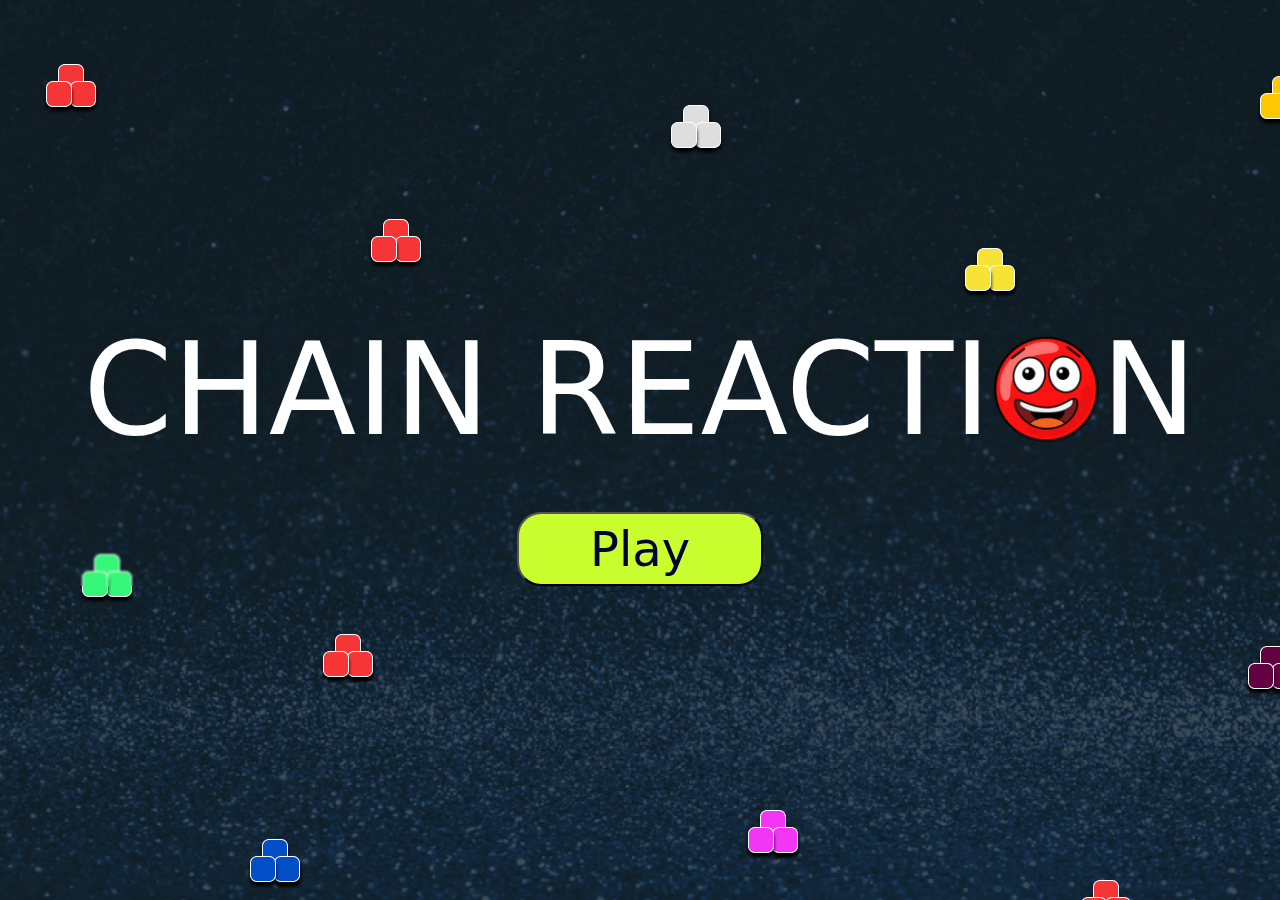
<file: index.html>
<!DOCTYPE html>
<html lang="en">
<head>
    <meta charset="UTF-8">
    <meta name="viewport" content="width=device-width, initial-scale=1.0">
    <link rel="preconnect" href="https://fonts.googleapis.com">
    <link rel="preconnect" href="https://fonts.gstatic.com" crossorigin>
    <link href="https://fonts.googleapis.com/css2?family=Irish+Grover&family=Italiana&display=swap" rel="stylesheet">
    <link rel="stylesheet" href="./firstPage.css" >
    <title>Chain Reaction</title>
</head>
<body>
    <div id="Container">
        <div id="logoBox">
            <p>CHAIN REACTI</p>
            <img id="ballImg" src="./redBall.png" />
            <p>N</p>
        </div>
        <button class="btn" onclick="nextPage()">Play</button>
    </div>

    <script>
        function nextPage(){
            window.location.href = "./menu.html"
        }
    </script>
</body>
</html>
</file>
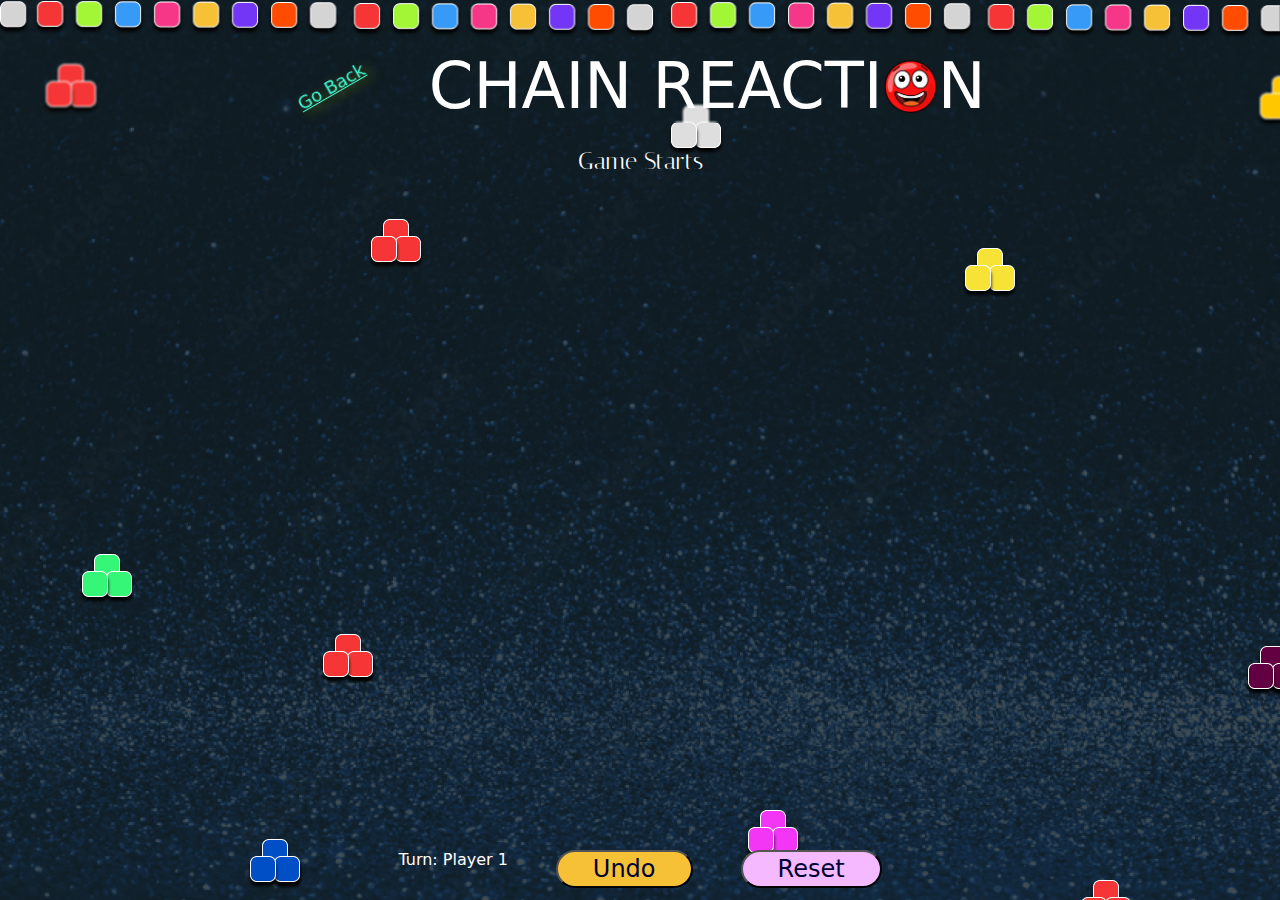
<file: game.html>
<!DOCTYPE html>
<html lang="en">
<head>
    <meta charset="UTF-8">
    <meta name="viewport" content="width=device-width, initial-scale=1.0">
    <link rel="preconnect" href="https://fonts.googleapis.com">
    <link rel="preconnect" href="https://fonts.gstatic.com" crossorigin>
    <link href="https://fonts.googleapis.com/css2?family=Irish+Grover&family=Italiana&family=Urbanist:ital,wght@0,100..900;1,100..900&display=swap" rel="stylesheet">
    <link rel="stylesheet" href="./gamePage.css" >
    <title>Chain Reaction</title>
</head>
<body>
    <nav></nav>
    <div id="Container">
            <div id="logoBox">
                <p id="BlinkingText" onclick="prevPage()">Go Back</p>
                <div id="logoContainer">
                    <p>CHAIN REACTI</p>
                    <img id="ballImg" src="./redBall.png" />
                    <p>N</p>
                </div>
            </div>
            <p id="gameInfo">Game Starts</p>
            <div id="gameBox">
             
            </div>
            <div id="btnbox">
                <p id="status">Turn: Player 1</p>
                <button class="btn" id="UndoBtn">Undo</button>
                <button class="btn" id="ResetBtn">Reset</button>
            </div>
    </div>
    <script src="./game.js"></script>
    <script>
        function nextPage(){
            window.location.href = "./game.html"
        }

        function prevPage(){
            window.location.href = "./menu.html"
        }
    </script>
</body>
</html>
</file>
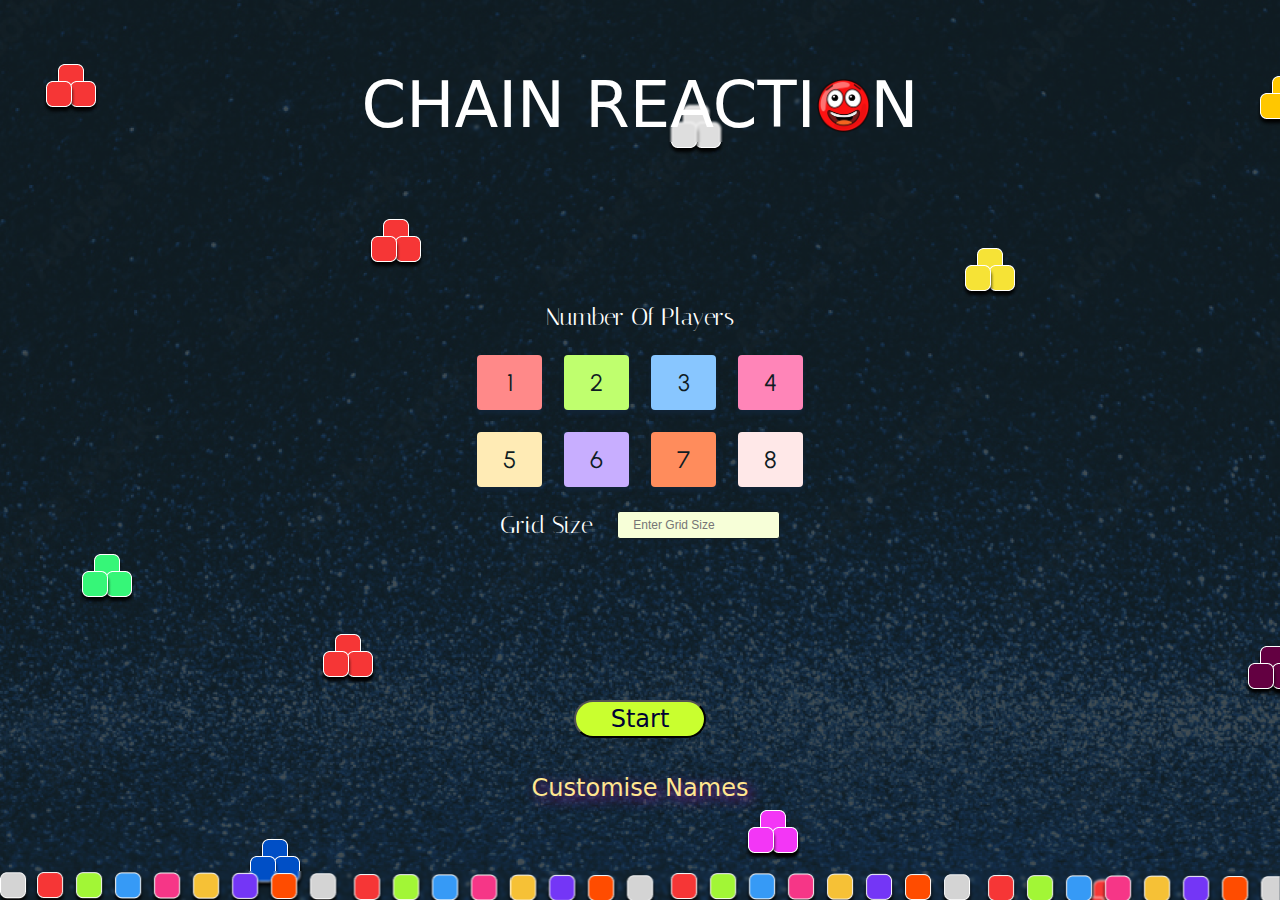
<file: menu.html>
<!DOCTYPE html>
<html lang="en">
<head>
    <meta charset="UTF-8">
    <meta name="viewport" content="width=device-width, initial-scale=1.0">
    <link rel="preconnect" href="https://fonts.googleapis.com">
    <link rel="preconnect" href="https://fonts.gstatic.com" crossorigin>
    <link href="https://fonts.googleapis.com/css2?family=Irish+Grover&family=Italiana&family=Urbanist:ital,wght@0,100..900;1,100..900&display=swap" rel="stylesheet">
    <link rel="stylesheet" href="./menuPage.css" >
    <title>Chain Reaction</title>
</head>
<body>
    <div id="Container">
            <div id="logoBox">
                <p>CHAIN REACTI</p>
                <img id="ballImg" src="./redBall.png" />
                <p>N</p>
            </div>
            <div id="menuBox">
                <p>Number Of Players</p>
                <div id="numberBoxContainer">
                    <div class="numBox">1</div>
                    <div class="numBox">2</div>
                    <div class="numBox">3</div>
                    <div class="numBox">4</div>
                    <div class="numBox">5</div>
                    <div class="numBox">6</div>
                    <div class="numBox">7</div>
                    <div class="numBox">8</div>
                </div>
                <div id="GridSizeBox">
                    <p>Grid Size</p>
                    <input id="gBox" type="number" min="6" max="15" placeholder="Enter Grid Size" >
                </div>
            </div>
            <div id="lastBox">
                <button class="btn" onclick="nextPage()">Start</button>
                <p id="BlinkingText">Customise Names</p>
            </div>
    </div>
    <footer>
        
    </footer>
    <script>
        const ColorArray = ["FF8989","BFFF6E","88C6FF","FF85B8","FFEBB5","C8AEFF","FF8C5C","FFE8E8"]
        let numBoxArray = document.querySelectorAll(".numBox");
        let n;

        numBoxArray.forEach((box,index)=>{
            box.style.backgroundColor = "#"+ColorArray[index];
            box.addEventListener("click",()=>{
                n = index+1;
            });
        });

        function nextPage(){
            localStorage.setItem("count",n);
            localStorage.setItem("gridSize",document.getElementById("gBox").value);
            window.location.href = "./game.html";
        }
        
    </script>
</body>
</html>
</file>
<file: firstPage.css>
*{
    margin: 0;
    padding: 0;
}

body{
    height: 100vh;
    width: 100%;
    background: url(./firstPageBg.png);
    background-size:auto;
    font-family: "Irish Grover", system-ui;
    display: flex;
    flex-direction: column;
    justify-content: center;
}

#Container{
    color: white;
    display: flex;
    flex-direction: column;
    justify-content: center;
    align-items: center;
    gap: 48px;
    backdrop-filter: blur(1px);
}

#logoBox{
    font-size:128px;
    display: flex;
    flex-direction: row;
    justify-content: center;
    align-items: center;
}

#ballImg{
    width: 110px;
    height: 110px;
}

.btn{
    font-family: 'Irish Grover',system-ui;
    background-color: #C9FF2F;
    border-radius: 24px;
    color: #000234;
    font-size: 48px;
    width: fit-content;
    padding: 7px 71px;
    cursor: pointer;
}

@media screen and (min-width:300px) and (max-width:760px) {
    #logoBox{
        font-size: 64px;
    }

    #ballImg{
        width: 55px;
        height: 55px;
    }

}
</file>
<file: gamePage.css>
*{
    margin: 0;
    padding: 0;
}

body{
    height: 100vh;
    width: 100%;
    background: url(./firstPageBg.png);
    background-size:auto;
    font-family: "Irish Grover", system-ui;
    display: flex;
    flex-direction: column;
    justify-content: center;
}

#Container{
    color: white;
    display: flex;
    flex-direction: column;
    justify-content: space-around;
    align-items: center;
    gap: 24px;
    height: 100%;
    width: 100%;
    margin: 12px 0;
}

#logoBox{
    font-size:64px;
    display: flex;
    flex-direction: row;
    justify-content: center;
    gap: 60px;
    align-items: center;
    backdrop-filter: blur(1px);
    width: 100%;
}

#logoContainer{
    display: flex;
    flex-direction: row;
    justify-content: center;
    align-items: center;
}

#ballImg{
    width: 55px;
    height: 55px;
}

.btn{
    font-family: 'Irish Grover',system-ui;
    background-color: #C9FF2F;
    border-radius: 24px;
    color: #000234;
    font-size: 24px;
    width: fit-content;
    padding: 3px 35px;
    cursor: pointer;
}

#BlinkingText{
    color:#3ffdda;
    text-shadow: 4px 4px 12px #5e6e00 ;
    text-decoration: underline;
    font-size: 18px;
    cursor: pointer;
    transform: rotate(-30deg);
}

nav{
    background: url(./footer.png);
    height: 40px;
    opacity: 1;
    backdrop-filter: blur(1px);
}

#btnbox{
    width: 100%;
    display: flex;
    justify-content: center;
    gap: 48px;
}

#UndoBtn{
    background-color: #F6C136;
}

#ResetBtn{
    background-color: #F5B9FF;
}

#gameBox{
    display: grid;
    height: 75%;
    width: 75%;
    gap: 0; 
    grid-template-columns: repeat(12,1fr);
    grid-template-rows: repeat(12,1fr);
}

.box{
    background-color: #123241;
    border: 0.5px solid #f7f7f7;
    height: auto;
    text-align: center;
    display: flex;
    flex-direction: column;
    justify-content: center;
    align-items: center;
    gap: 1px;
    padding: 2px;
}

.ball{
    width: 20%;
    height: 20%;
    border-radius: 100%;
    animation: rotation 1s infinite ease-in-out;
}

@keyframes rotation {
    from{
        transform: rotate3d(0,1,1,0deg);
    }

    to{
        transform: rotate3d(0,1,1,36deg);
    }
}  

@media screen and (min-width:300px) and (max-width:760px) {
    #logoBox{
        font-size: 32px;
    }

    #ballImg{
        width: 25px;
        height: 25px;
    }

}

#gameInfo{
    font-size:24px;
    font-family: 'Italiana',sans-serif;
}
</file>
<file: menuPage.css>
*{
    margin: 0;
    padding: 0;
}

body{
    height: 100vh;
    width: 100%;
    background: url(./firstPageBg.png);
    background-size:auto;
    font-family: "Irish Grover", system-ui;
    display: flex;
    flex-direction: column;
    justify-content: center;
}

#Container{
    color: white;
    display: flex;
    flex-direction: column;
    justify-content: space-around;
    align-items: center;
    gap: 24px;
    height: 100%;
}

#logoBox{
    font-size:64px;
    display: flex;
    flex-direction: row;
    justify-content: center;
    align-items: center;
    backdrop-filter: blur(1px);
}

#ballImg{
    width: 55px;
    height: 55px;
}

.btn{
    font-family: 'Irish Grover',system-ui;
    background-color: #C9FF2F;
    border-radius: 24px;
    color: #000234;
    font-size: 24px;
    width: fit-content;
    padding: 3px 35px;
    cursor: pointer;
}

#menuBox{
    display: flex;
    flex-direction: column;
    justify-content: center;
    align-items: center;
    font-family: "Italiana", sans-serif !important;
    font-size: 24px;
    gap: 24px;
}

#numberBoxContainer{
    display: grid;
    grid-template-columns: repeat(4,1fr);
    grid-template-rows: repeat(2,1fr);
    gap: 22px;
}

.numBox{
    font-family: "Urbanist",sans-serif;
    font-size: 24px;
    color: #0F1C23;
    text-align: center;
    padding: 13px 26px;
    border-radius: 4px;
    box-shadow: 0 4px 4px #122436;
    cursor: pointer;
}

#GridSizeBox{
    display: flex;
    flex-direction: row;
    justify-content: center;
    gap: 24px;
    width: 100%;
}

input{
    background-color: #F7FFD8;
    font-size: 12px;
    padding: 6px 15px;
    width: 40%;
    color: #0F1C23;
    border-radius: 3px;
    outline: none;
    border: 1px solid #0F1C23;
}

input:placeholder-shown{
    color: #0F1C23 !important;
}

#lastBox{
    display: flex;
    flex-direction: column;
    justify-content: center;
    align-items: center;
    gap: 36px;
}

#BlinkingText{
    color:#FFE68F;
    text-shadow: 4px 4px 12px #881e98 ;
    font-size: 24px;
    cursor: pointer;
    animation: blink 1.5s infinite;
}

@keyframes blink {
    from{
        opacity: 0;
    }

    to{
        opacity: 1;
    }
}

footer{
    background: url(./footer.png);
    height: 30px;
    opacity: 1;
    backdrop-filter: blur(1px);
}
</file>
